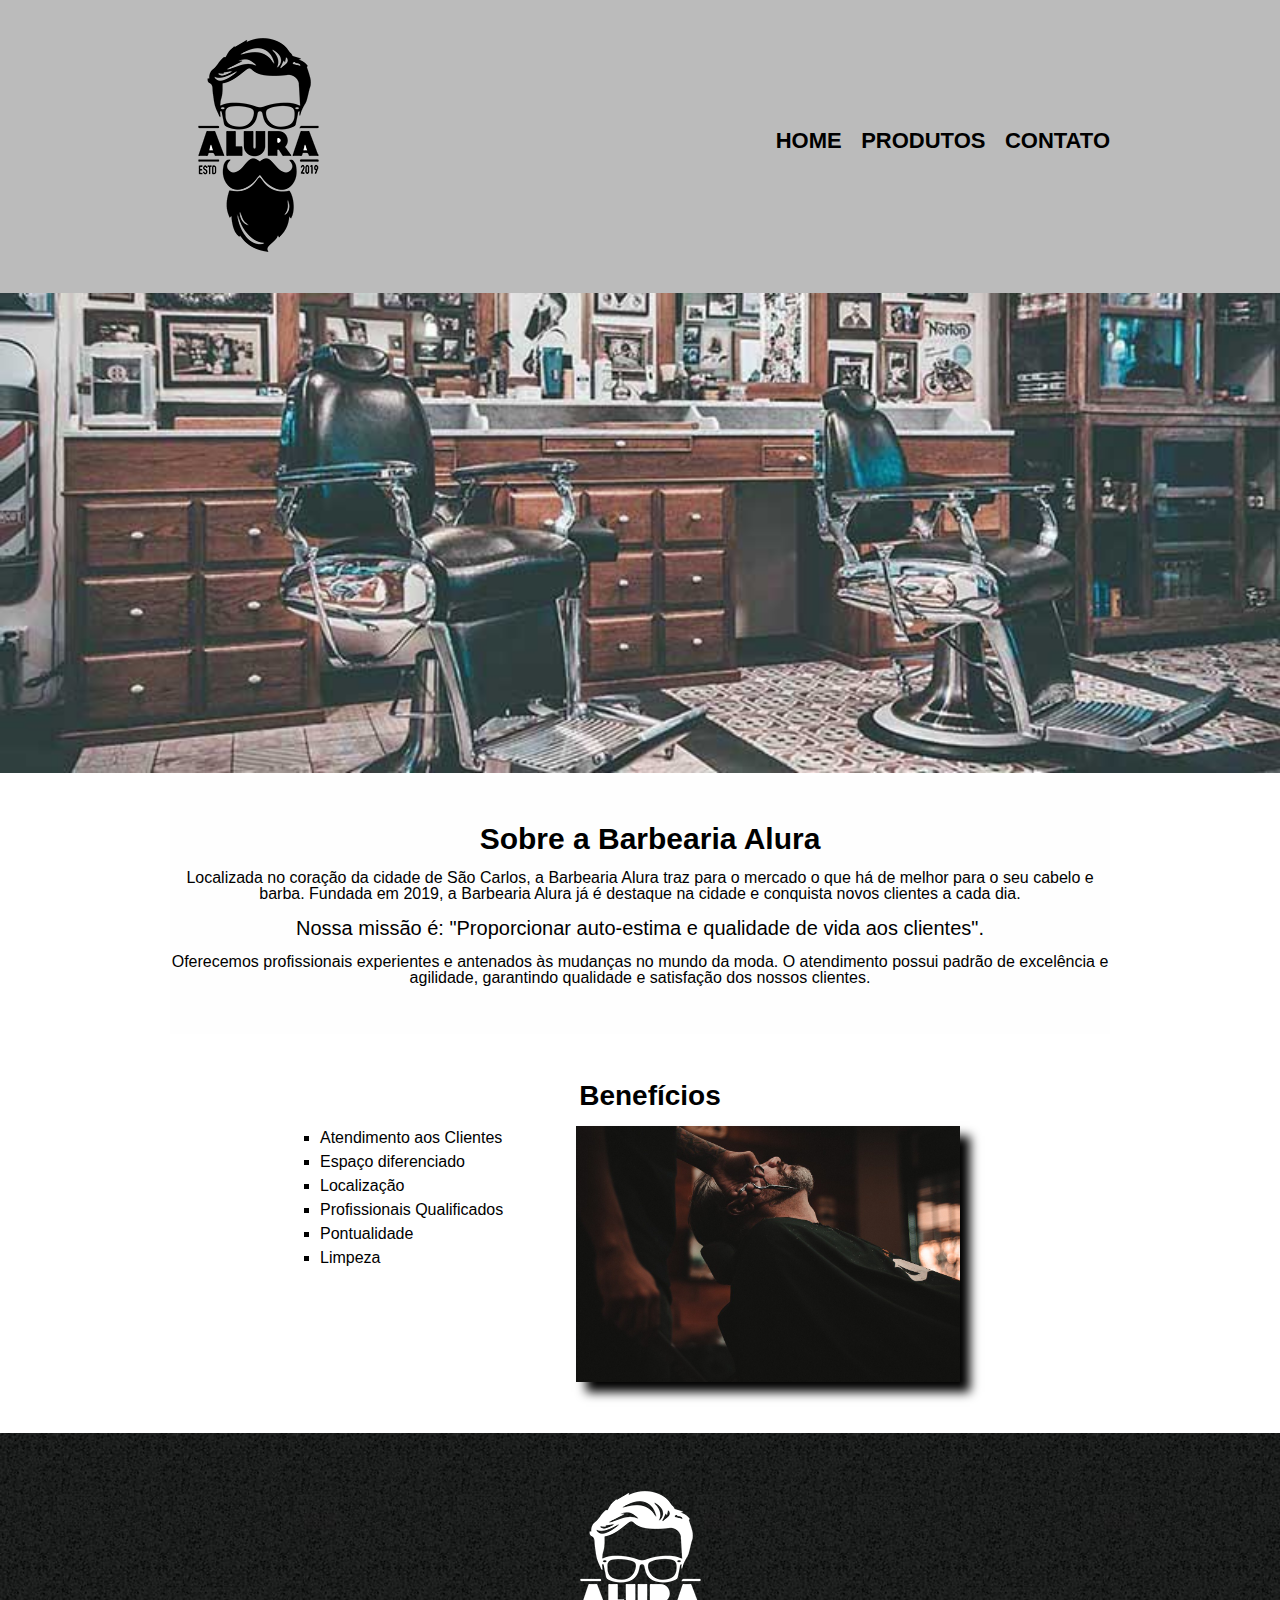
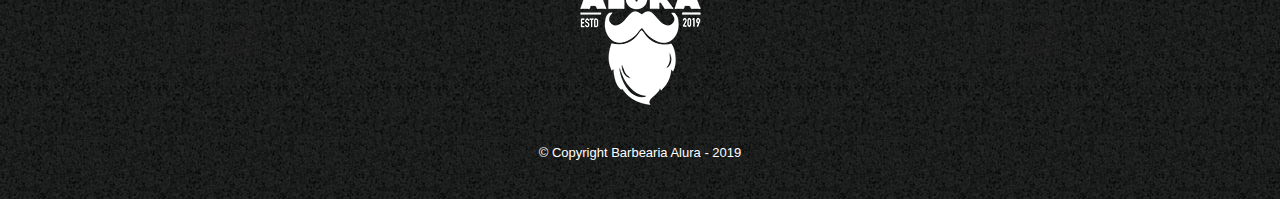
<file: index.html>
<!DOCTYPE html>
<html lang="pt-br">
	<head>
		<meta charset="UTF-8">
		<title>Barbearia Alura</title>

		<link rel="stylesheet" href="reset.css">
		<link rel="stylesheet" href="style-home.css">
	</head>
	<body>
		<header>
			<div class="caixa">
				<h1><img src="logo.png"></h1>
	
				<nav>
					<ul>
						<li><a href="index.html">Home</a></li>
						<li><a href="produtos.html">Produtos</a></li>
						<li><a href="contato.html">Contato</a></li>
					</ul>
				</nav>
			</div>
		</header>

		<main>
			<img id="banner" src="banner.jpg">
			<div class="principal">
				<h2 class="titulo-principal">Sobre a Barbearia Alura</h2> 
				<br>
				<p>Localizada no coração da cidade de São Carlos, a <strong>Barbearia Alura</strong> traz para o mercado o que há de melhor para o seu cabelo e barba. Fundada em 2019, a Barbearia Alura já é destaque na cidade e conquista novos clientes a cada dia.</p>
				<br>
				<p id="missao"><em>Nossa missão é: <strong>"Proporcionar auto-estima e qualidade de vida aos clientes"</strong>.</em></p>
				<br>
				<p>Oferecemos profissionais experientes e antenados às mudanças no mundo da moda. O atendimento possui padrão de excelência e agilidade, garantindo qualidade e satisfação dos nossos clientes.</p>
			</div>

			<div class="beneficios">
				<h3 class="titulo-beneficios">Benefícios</h3>
				<br>

				<div class="conteudo-beneficios">
					<ul class="lista-beneficios">
						<li class="itens">Atendimento aos Clientes</li>
						<li class="itens">Espaço diferenciado</li>
						<li class="itens">Localização</li>
						<li class="itens">Profissionais Qualificados</li>
						<li class="itens">Pontualidade</li>
						<li class="itens">Limpeza</li>
					</ul><img src="beneficios.jpg" class="imagem-beneficios">
				</div>

				
			</div>

		</main>

		<footer>
			<img src="logo-branco.png">
			<p class="copyright">&copy; Copyright Barbearia Alura - 2019</p>
		</footer>

	</body>
</html>
</file>
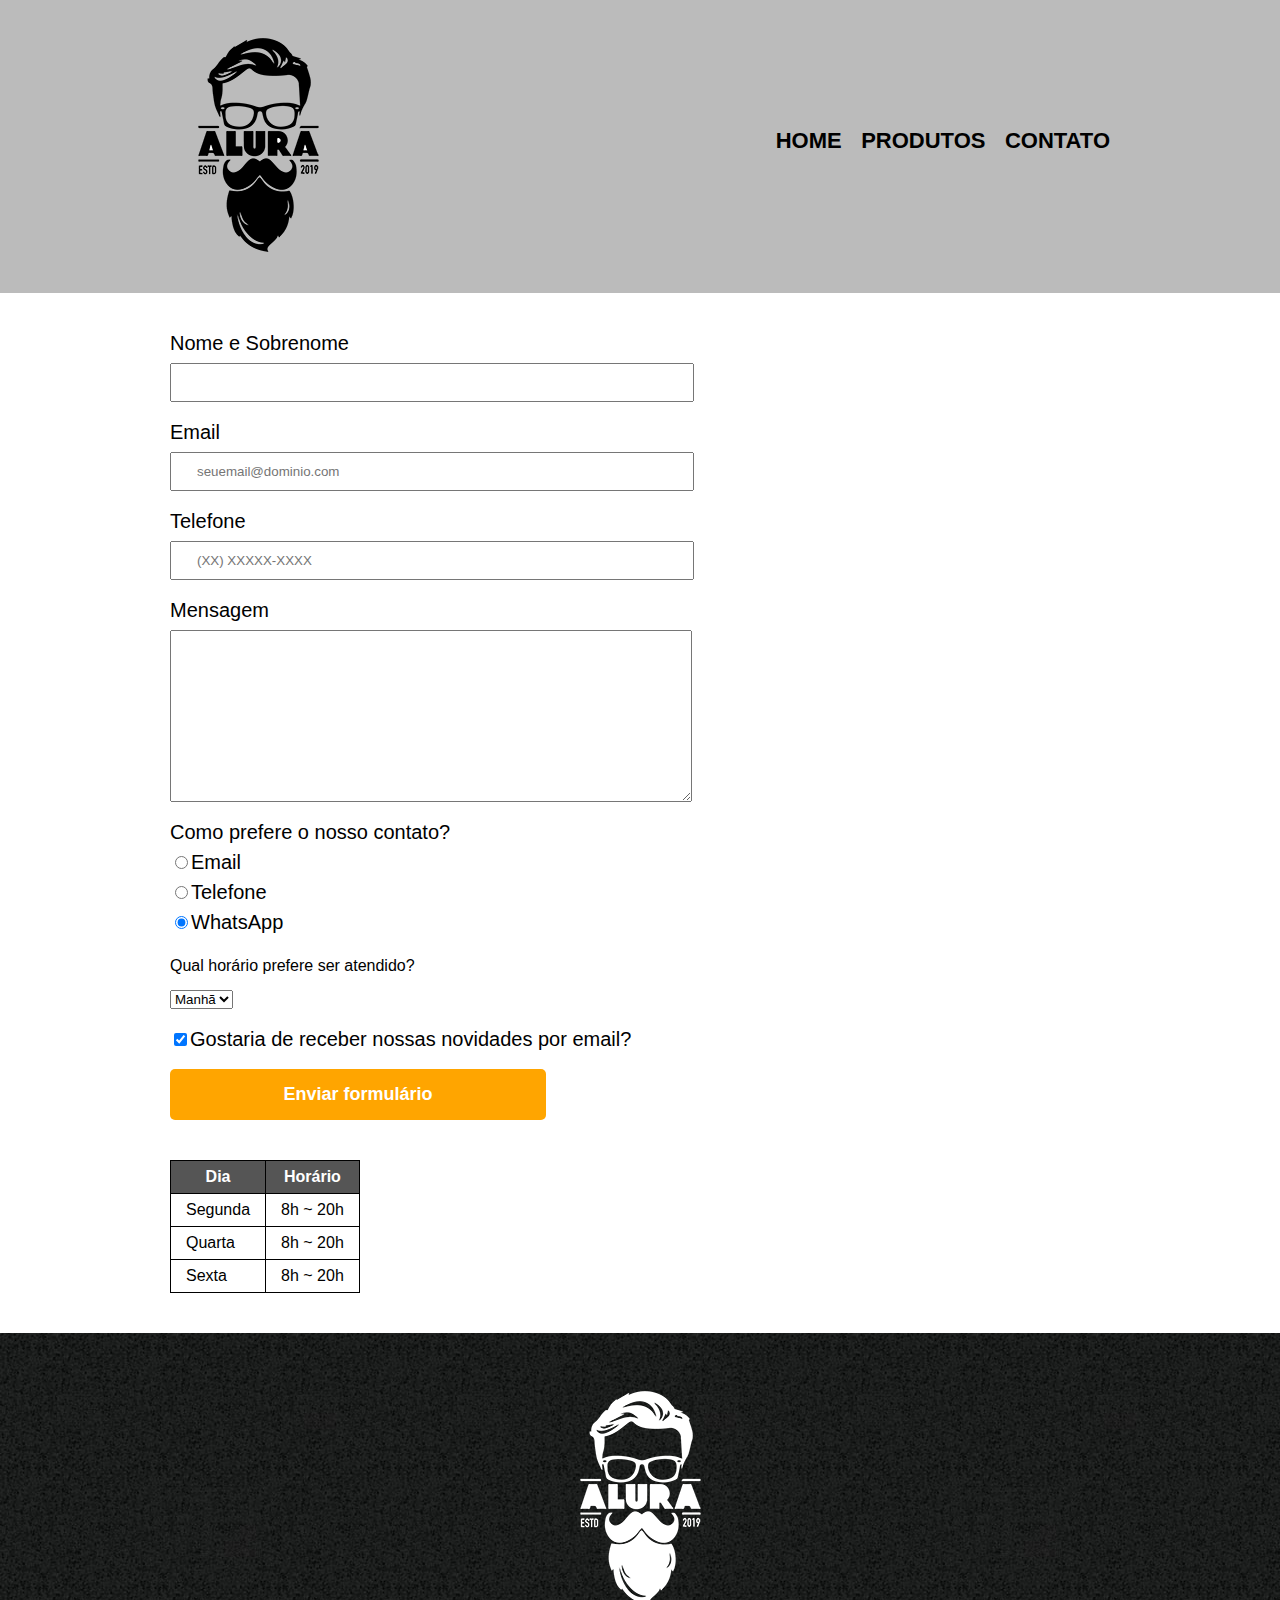
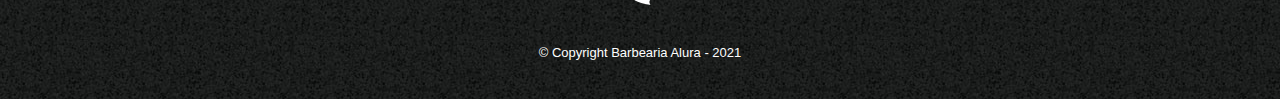
<file: contato.html>
<!DOCTYPE html>
<html>
	<head>
		<meta charset="UTF-8">
		<title>Contato - Barbearia Alura</title>

		<link rel="stylesheet" href="reset.css">
		<link rel="stylesheet" href="style.css">
	</head>
	<body>
		<header>
			<div class="caixa">
				<h1><img src="logo.png"></h1>

				<nav>
					<ul>
						<li><a href="index.html">Home</a></li>
						<li><a href="produtos.html">Produtos</a></li>
						<li><a href="contato.html">Contato</a></li>
					</ul>
				</nav>
			</div>
		</header>

        <main>
            <form>
                <label for="nomeSobrenome"> Nome e Sobrenome</label>
                <input type="text" id="nomeSobrenome" class="inputPadrao" required>

                <label for="email"> Email</label>
                <input type="email" id="email" class="inputPadrao" required placeholder="seuemail@dominio.com">

                <label for="telefone"> Telefone</label>
                <input type="tel" id="telefone" class="inputPadrao" required placeholder="(XX) XXXXX-XXXX">

                <label for="mensagem"> Mensagem</label>
                <textarea cols="70" rows="10" id="mensagem" class="inputPadrao" required></textarea>

                <fieldset>
                    <p>Como prefere o nosso contato?</p>
                    <label for="radioEmail"><input type="radio" name="contato" value="email" id="radioEmail" >Email</label>
                    

                    <label for="radioTelefone"><input type="radio" name="contato" value="telefone" id="radioTelefone" >Telefone</label>
                    

                    <label for="radioWhatsapp"><input type="radio" name="contato" value="whatsapp" id="radioWhatsapp" checked>WhatsApp</label>
                </fieldset>
                <br>
                <fieldset>
					<legend>Qual horário prefere ser atendido?</legend><br>
					<select>
						<option>Manhã</option>
						<option>Tarde</option>
						<option>Noite</option>
					</select>
				</fieldset>

                <label class="checkbox"><input type="checkbox" checked>Gostaria de receber nossas novidades por email?</label>

                <input type="submit" value="Enviar formulário" class="enviar">             
            </form>

            <table>
				<thead>
					<tr>
						<th>Dia</th>
						<th>Horário</th>
					</tr>
				</thead>
				<tbody>
					<tr>
						<td>Segunda</td>
						<td>8h ~ 20h</td>
					</tr>
					<tr>
						<td>Quarta</td>
						<td>8h ~ 20h</td>
					</tr>
					<tr>
						<td>Sexta</td>
						<td>8h ~ 20h</td>
					</tr>
				</tbody>
			</table>
        </main>
        <footer>
			<img src="logo-branco.png">
			<p class="copyright">&copy; Copyright Barbearia Alura - 2021</p>
		</footer>
	</body>
</html>
</file>
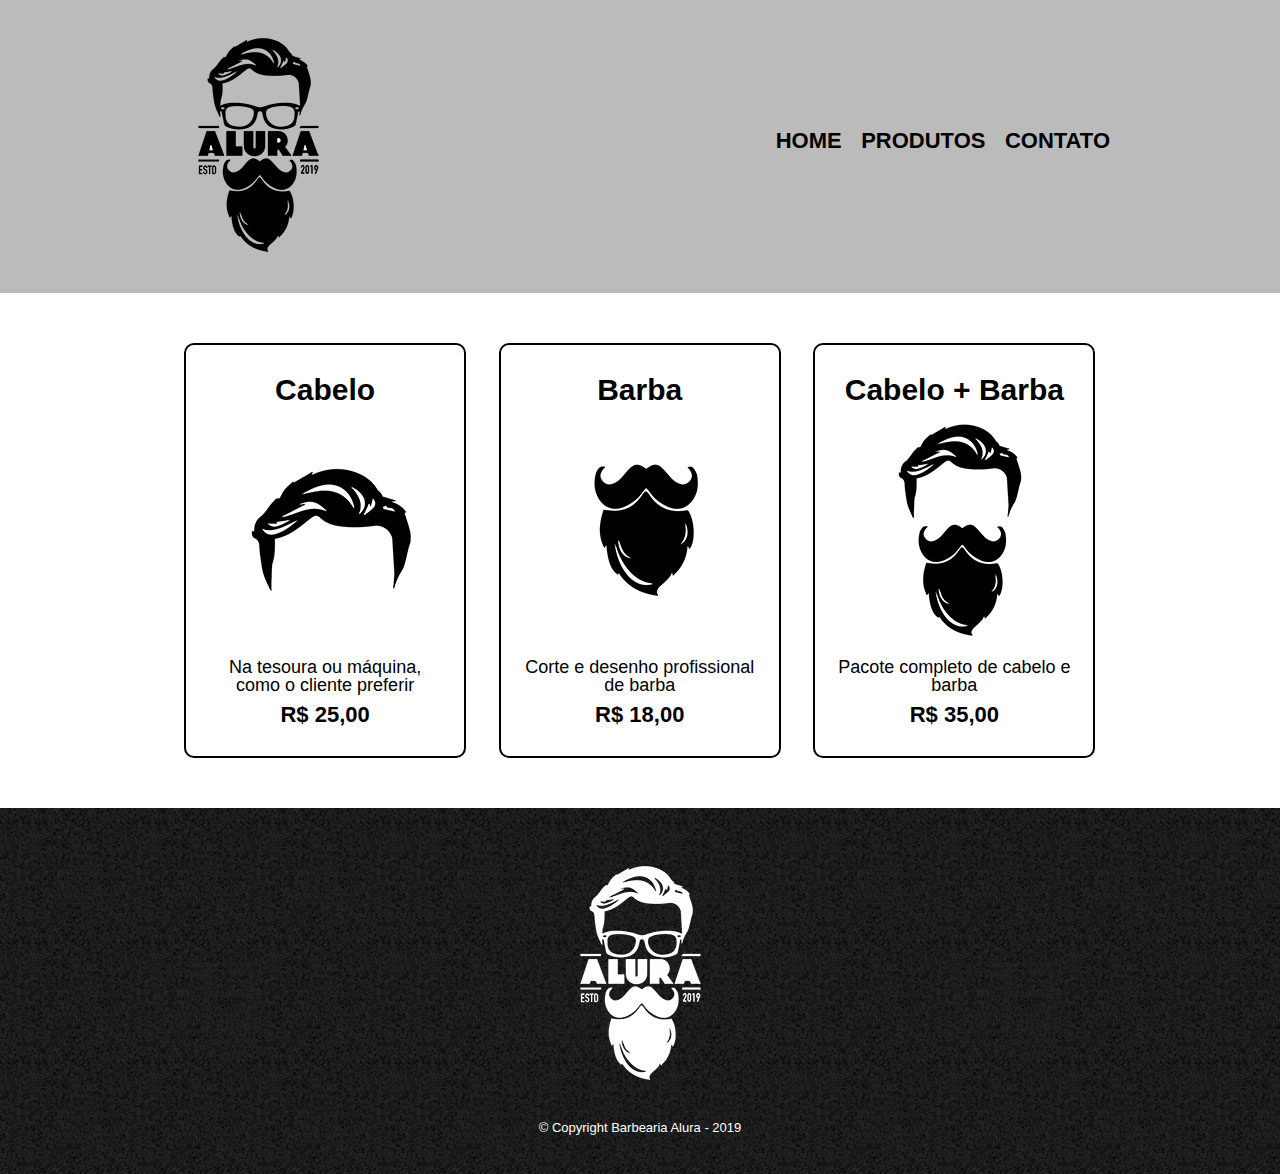
<file: produtos.html>
<!DOCTYPE html>
<html>
	<head>
		<meta charset="UTF-8">
		<title>Produtos - Barbearia Alura</title>

		<link rel="stylesheet" href="reset.css">
		<link rel="stylesheet" href="style.css">
	</head>
	<body>
		<header>
			<div class="caixa">
				<h1><img src="logo.png"></h1>

				<nav>
					<ul>
						<li><a href="index.html">Home</a></li>
						<li><a href="produtos.html">Produtos</a></li>
						<li><a href="contato.html">Contato</a></li>
					</ul>
				</nav>
			</div>
		</header>

		<main>
			<ul class="produtos">
				<li>
					<h2>Cabelo</h2>
					<img src="cabelo.jpg">
					<p class="produto-descricao">Na tesoura ou máquina, como o cliente preferir</p>
					<p class="produto-preco">R$ 25,00</p>
				</li>
				<li>
					<h2>Barba</h2>
					<img src="barba.jpg">
					<p class="produto-descricao">Corte e desenho profissional de barba</p>
					<p class="produto-preco">R$ 18,00</p>
				</li>
				<li>
					<h2>Cabelo + Barba</h2>
					<img src="cabelo+barba.jpg">
					<p class="produto-descricao">Pacote completo de cabelo e barba</p>
					<p class="produto-preco">R$ 35,00</p>
				</li>
			</ul>
		</main>

		<footer>
			<img src="logo-branco.png">
			<p class="copyright">&copy; Copyright Barbearia Alura - 2019</p>
		</footer>
	</body>
</html>
</file>
<file: style-home.css>
body {
	font-family: 'Montserrat', sans-serif;
}
header {
	background: #BBBBBB;
	padding: 20px 0;
}

.caixa {
	position: relative;
	width: 940px;
	margin: 0 auto;
}

nav {
	position: absolute;
	top: 110px;
	right: 0;
}

nav li {
	display: inline;
	margin: 0 0 0 15px;
}

nav a {
	text-transform: uppercase;
	color: black;
	font-weight: bold;
	font-size: 22px;
	text-decoration: none;
}

nav a:hover {
	color: #C78C19;
	text-decoration: underline;
}

#banner {
	width:100%;
}

.principal{
	padding: 3em 0;
	background: #FEFEFE;
	width: 940px;
	margin: 0 auto;
}

.titulo-principal {
	text-align: center;
	padding-left: 20px;
	font-size: 30px;
	font-weight: bold;
}

p {
	text-align: center;
}

#missao {
	font-size: 20px
}

em strong {
	color: black;
}

.titulo-beneficios {
	text-align: center;
	padding-left: 20px;
	font-size: 28px;
	font-weight: bold;

}

.beneficios {
	padding: 3em 0;
	
}
.conteudo-beneficios {
	width: 640px;
	margin: 0 auto;
}

.lista-beneficios {
	width: 40%;
	display: inline-block;
	vertical-align: top;
	list-style-type: square;
}

.itens {
	line-height: 1.5em;
}

.imagem-beneficios {
	width: 60%;
	opacity: 1;
	transition: 400ms;
	box-shadow: 10px 10px 10px #000000
}

.imagem-beneficios:hover {
	transform: scale(1.1);
	

}

footer {
	text-align: center;
	background: url("bg.jpg");
	padding: 40px 0;
}

.copyright {
	color: #FFFFFF;
	font-size: 13px;
	margin: 20px 0 0;
}
</file>
<file: style.css>
body {
	font-family: 'Montserrat', sans-serif;
}
header {
	background: #BBBBBB;
	padding: 20px 0;
}

.caixa {
	position: relative;
	width: 940px;
	margin: 0 auto;
}

#banner{
    width: 100%;
}

nav {
	position: absolute;
	top: 110px;
	right: 0;
}

nav li {
	display: inline;
	margin: 0 0 0 15px;
}

nav a {
	text-transform: uppercase;
	color: black;
	font-weight: bold;
	font-size: 22px;
	text-decoration: none;
}

nav a:hover {
	color: #C78C19;
	text-decoration: underline;
}

.produtos {
	width: 940px;
	margin: 0 auto;
	padding: 50px 0;
}

.produtos li {
	display: inline-block;
	text-align: center;
	width: 30%;
	vertical-align: top;
	margin: 0 1.5%;
	padding: 30px 20px;
	box-sizing: border-box;
	border: 2px solid #000000;
	border-radius: 10px;
}

.produtos li:hover {
	border-color: #C78C19;
}

.produtos li:active {
	border-color: #088C19;	
}

.produtos li:hover h2 {
	font-size: 34px;
}

.produtos h2 {
	font-size: 30px;
	font-weight: bold;
}

.produto-descricao {
	font-size: 18px;
}

.produto-preco {
	font-size: 22px;
	font-weight: bold;
	margin-top: 10px;
}

footer {
	text-align: center;
	background: url("bg.jpg");
	padding: 40px 0;
}

.copyright {
	color: #FFFFFF;
	font-size: 13px;
	margin: 20px 0 0;
}

main {
	width: 940px;
	margin: auto;
}

form{
	margin: 40px 0;
}

form label, form p {
	display:block;
	font-size: 20px;
	margin: 0 0 10px;
}

.inputPadrao {
	display: block;
	margin: 0 0 20px;
	padding: 10px 25px;
	width: 50%;
}

.checkbox {
	margin: 20px 0;
}

.enviar {
	width:40%;
	padding: 15px 0;
	background: orange;
	color: white;
	font-weight: bold;
	font-size: 18px;
	border: none;
	border-radius: 5px;
	transition: 1s all;
	cursor: pointer;
}

.enviar:hover {
	background: green;
	transform: scale(1.2);
}

table {
	margin: 20px 0 40px;
}

thead {
	background: #555555;
	color: white;
	font-weight: bold;
}

td, th {
	border: 1px solid #000000;
	padding: 8px 15px;
}
</file>
